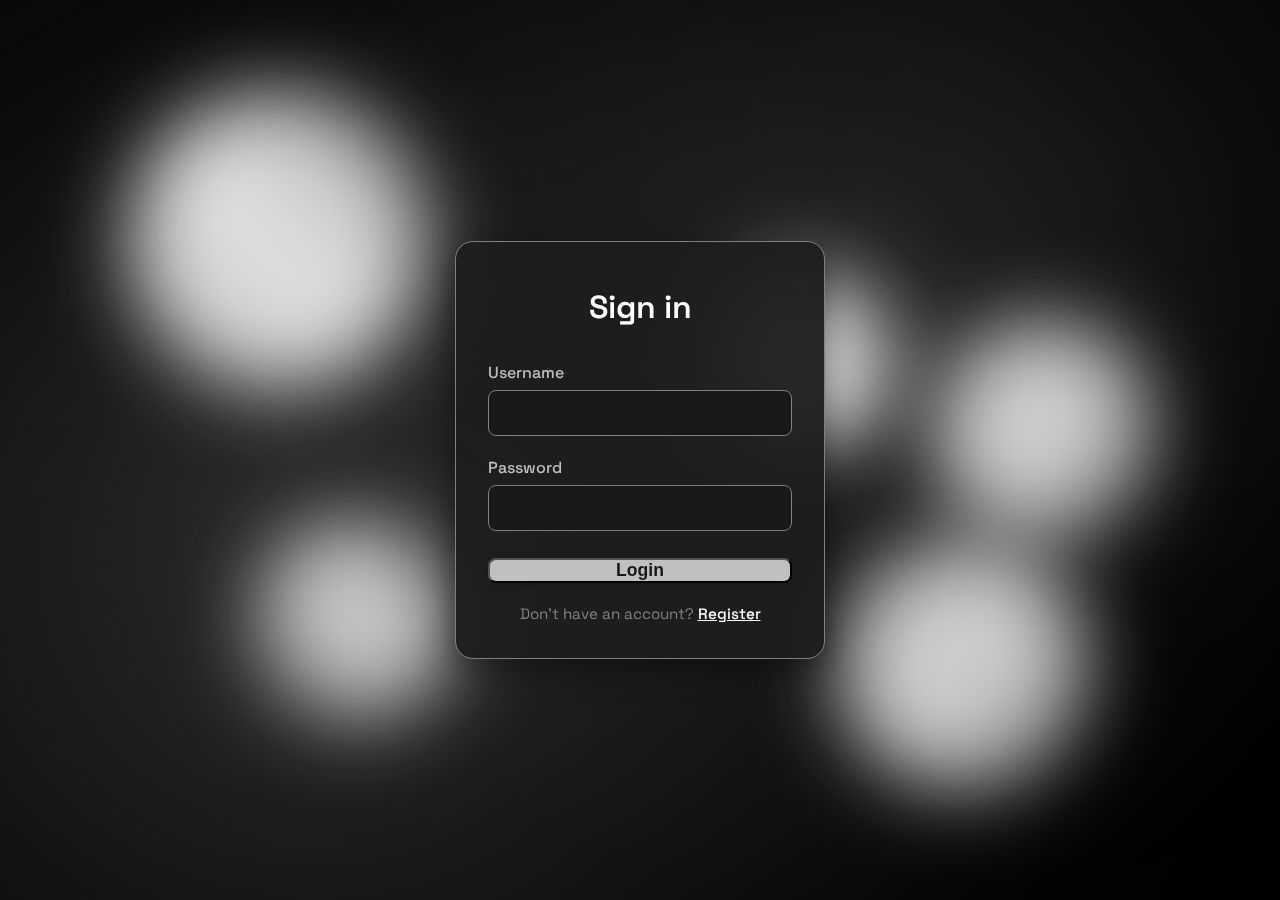
<file: login.html>
<!DOCTYPE html>
<html lang="en">
<head>
    <meta charset="UTF-8">
    <meta name="viewport" content="width=device-width, initial-scale=1.0">
    <title>Login | DeepDev Courses</title>
    <link rel="stylesheet" href="assets/css/main.css">
    <link rel="stylesheet" href="assets/css/login.css">
    <link href="https://fonts.googleapis.com/css2?family=Space+Grotesk:wght@300;400;500;600;700&family=Fira+Code:wght@300;400;500;600&display=swap" rel="stylesheet">
</head>
<body>
    <div class="chrome-liquid-bg">
        <div class="liquid-blob"></div>
        <div class="liquid-blob"></div>
        <div class="liquid-blob"></div>
        <div class="liquid-blob"></div>
        <div class="liquid-blob"></div>
    </div>
    <div class="login-container">
        <form class="login-form">
            <h2 class="login-title">Sign in</h2>
            <div class="form-group">
                <label for="username">Username</label>
                <input type="text" id="username" name="username" required autocomplete="username">
            </div>
            <div class="form-group">
                <label for="password">Password</label>
                <input type="password" id="password" name="password" required autocomplete="current-password">
            </div>
            <button type="submit" class="login-btn">Login</button>
            <div class="register-link">
                Don't have an account? <a href="#">Register</a>
            </div>
        </form>
    </div>
    <script src="assets/js/login.js"></script>
</body>
</html>
</file>
<file: assets/css/main.css>
:root {
    --chrome-primary: #c0c0c0;
    --chrome-secondary: #808080;
    --chrome-highlight: #ffffff;
    --chrome-shadow: #404040;
    --chrome-dark: #202020;
    --liquid-1: linear-gradient(45deg, #c0c0c0, #e0e0e0, #a0a0a0);
    --liquid-2: linear-gradient(135deg, #b0b0b0, #d0d0d0, #909090);
    --liquid-3: linear-gradient(225deg, #a8a8a8, #c8c8c8, #888888);
}

* {
    margin: 0;
    padding: 0;
    box-sizing: border-box;
}

body {
    font-family: 'Space Grotesk', sans-serif;
    background: radial-gradient(circle at 20% 50%, #1a1a1a 0%, #0a0a0a 40%, #000000 100%);
    color: #ffffff;
    min-height: 100vh;
    line-height: 1.6;
    overflow-x: hidden;
    position: relative;
    /* Mobile optimizations */
    -webkit-font-smoothing: antialiased;
    -moz-osx-font-smoothing: grayscale;
    text-rendering: optimizeLegibility;
    /* Prevent zoom on double tap */
    touch-action: manipulation;
    /* Smooth scrolling */
    scroll-behavior: smooth;
    /* Better tap highlights */
    -webkit-tap-highlight-color: rgba(59, 130, 246, 0.2);
}

/* Chrome Liquid Background */
body::before {
    content: '';
    position: fixed;
    top: 0;
    left: 0;
    width: 100%;
    height: 100%;
    z-index: -2;
    background: radial-gradient(circle at 20% 50%, #1a1a1a 0%, #0a0a0a 40%, #000000 100%);
    pointer-events: none;
}

.container {
    min-height: 100vh;
    display: flex;
    flex-direction: column;
    position: relative;
}

/* Chrome Liquid Background Elements */
.chrome-liquid-bg {
    position: fixed;
    top: 0;
    left: 0;
    width: 100%;
    height: 100%;
    z-index: -1;
    overflow: hidden;
    pointer-events: none;
}

.liquid-blob {
    position: absolute;
    border-radius: 50%;
    filter: blur(40px);
    mix-blend-mode: screen;
    animation: liquidFloat 20s infinite linear;
}

.liquid-blob:nth-child(1) {
    width: 300px;
    height: 300px;
    background: var(--liquid-1);
    top: 10%;
    left: 10%;
    animation-duration: 25s;
    animation-delay: 0s;
}

.liquid-blob:nth-child(2) {
    width: 250px;
    height: 250px;
    background: var(--liquid-2);
    top: 60%;
    right: 15%;
    animation-duration: 30s;
    animation-delay: -5s;
    animation-direction: reverse;
}

.liquid-blob:nth-child(3) {
    width: 200px;
    height: 200px;
    background: var(--liquid-3);
    bottom: 20%;
    left: 20%;
    animation-duration: 35s;
    animation-delay: -10s;
}

.liquid-blob:nth-child(4) {
    width: 180px;
    height: 180px;
    background: var(--liquid-1);
    top: 30%;
    right: 30%;
    animation-duration: 28s;
    animation-delay: -15s;
    animation-direction: reverse;
}

.liquid-blob:nth-child(5) {
    width: 220px;
    height: 220px;
    background: var(--liquid-2);
    bottom: 40%;
    right: 10%;
    animation-duration: 32s;
    animation-delay: -8s;
}

/* Chrome Reflections */
.liquid-blob::before {
    content: '';
    position: absolute;
    top: 10%;
    left: 10%;
    width: 30%;
    height: 30%;
    background: radial-gradient(ellipse at center, 
        rgba(255, 255, 255, 0.4) 0%,
        rgba(255, 255, 255, 0.1) 50%,
        transparent 100%);
    border-radius: 50%;
    filter: blur(10px);
    animation: reflectionMove 4s ease-in-out infinite alternate;
}

@keyframes reflectionMove {
    0% {
        transform: translate(0, 0) scale(1);
        opacity: 0.6;
    }
    100% {
        transform: translate(20px, -20px) scale(1.2);
        opacity: 0.8;
    }
}

/* Chrome Liquid Animations */
@keyframes liquidFloat {
    0% {
        transform: translate(0, 0) rotate(0deg) scale(1);
        border-radius: 50% 40% 60% 30%;
    }
    25% {
        transform: translate(100px, -50px) rotate(90deg) scale(1.1);
        border-radius: 40% 60% 30% 50%;
    }
    50% {
        transform: translate(-50px, 100px) rotate(180deg) scale(0.9);
        border-radius: 60% 30% 50% 40%;
    }
    75% {
        transform: translate(-100px, -100px) rotate(270deg) scale(1.05);
        border-radius: 30% 50% 40% 60%;
    }
    100% {
        transform: translate(0, 0) rotate(360deg) scale(1);
        border-radius: 50% 40% 60% 30%;
    }
}

/* Additional Chrome Effects */
.chrome-liquid-bg::before {
    content: '';
    position: absolute;
    top: 0;
    left: 0;
    width: 100%;
    height: 100%;
    background: radial-gradient(circle at 70% 30%, 
        rgba(192, 192, 192, 0.1) 0%,
        rgba(160, 160, 160, 0.05) 30%,
        transparent 60%),
    radial-gradient(circle at 30% 70%, 
        rgba(224, 224, 224, 0.08) 0%,
        rgba(176, 176, 176, 0.04) 35%,
        transparent 65%);
    animation: chromeShine 15s ease-in-out infinite;
}

.chrome-liquid-bg::after {
    content: '';
    position: absolute;
    top: 0;
    left: 0;
    width: 100%;
    height: 100%;
    background: 
        radial-gradient(ellipse at 80% 20%, rgba(255, 255, 255, 0.03) 0%, transparent 50%),
        radial-gradient(ellipse at 20% 80%, rgba(192, 192, 192, 0.04) 0%, transparent 50%),
        radial-gradient(ellipse at 60% 40%, rgba(160, 160, 160, 0.02) 0%, transparent 50%);
    animation: chromeFlow 20s linear infinite;
}

@keyframes chromeShine {
    0%, 100% {
        opacity: 0.3;
        transform: rotate(0deg) scale(1);
    }
    50% {
        opacity: 0.6;
        transform: rotate(180deg) scale(1.1);
    }
}

@keyframes chromeFlow {
    0% {
        transform: translateX(-100%) rotate(0deg);
    }
    100% {
        transform: translateX(100%) rotate(360deg);
    }
}

/* Chrome Particles */
.liquid-blob.particle {
    width: 4px;
    height: 4px;
    border-radius: 50%;
    background: rgba(192, 192, 192, 0.6);
    filter: blur(1px);
    animation: particleFloat 8s infinite linear;
}

@keyframes particleFloat {
    0% {
        transform: translateY(100vh) translateX(0) scale(0);
        opacity: 0;
    }
    10% {
        opacity: 1;
        transform: translateY(90vh) translateX(0) scale(1);
    }
    90% {
        opacity: 1;
        transform: translateY(10vh) translateX(100px) scale(1);
    }
    100% {
        transform: translateY(0) translateX(200px) scale(0);
        opacity: 0;
    }
}

/* Header Styles */
.header {
    display: flex;
    justify-content: space-between;
    align-items: center;
    padding: 10px 28px;
    position: fixed;
    top: 0;
    left: 0;
    right: 0;
    z-index: 100;
    background: rgba(10, 10, 10, 0.9);
    -webkit-backdrop-filter: blur(20px);
    backdrop-filter: blur(20px);
    border-bottom: 1px solid #333;
    animation: slideDown 1s ease-out;
}

@keyframes slideDown {
    from {
        transform: translateY(-100%);
        opacity: 0;
    }
    to {
        transform: translateY(0);
        opacity: 1;
    }
}

.logo {
    font-size: 16px;
    font-weight: 400;
    color: #ffffff;
    font-family: 'Fira Code', 'Courier New', monospace;
}

@keyframes pulse {
    0%, 100% {
        transform: scale(1);
    }
    50% {
        transform: scale(1.05);
    }
}

.share-btn {
    background: transparent;
    border: 1px solid #333;
    color: #ffffff;
    padding: 8px 16px;
    border-radius: 6px;
    font-family: inherit;
    font-size: 14px;
    cursor: pointer;
    transition: all 0.3s ease;
    position: relative;
    overflow: hidden;
    /* Mobile touch optimizations */
    -webkit-tap-highlight-color: transparent;
    touch-action: manipulation;
    min-height: 44px; /* Minimum touch target size */
    min-width: 44px;
    display: flex;
    align-items: center;
    justify-content: center;
}

.share-btn::before {
    content: '';
    position: absolute;
    top: 0;
    left: -100%;
    width: 100%;
    height: 100%;
    background: linear-gradient(90deg, transparent, rgba(255, 255, 255, 0.2), transparent);
    transition: left 0.5s;
}

.share-btn:hover::before {
    left: 100%;
}

.share-btn:hover {
    background: #ffffff;
    color: #0a0a0a;
    transform: translateY(-2px);
    box-shadow: 0 8px 25px rgba(255, 255, 255, 0.2);
}

/* Active state for mobile */
.share-btn:active {
    transform: translateY(0) scale(0.95);
    background: rgba(255, 255, 255, 0.1);
}

/* Focus state for accessibility */
.share-btn:focus {
    outline: 2px solid rgba(59, 130, 246, 0.5);
    outline-offset: 2px;
}

/* User Button Styles */
.user-btn {
    margin-left: 1.5rem;
    padding: 0.5rem 0.9rem;
    display: inline-flex;
    align-items: center;
    justify-content: center;
    background: linear-gradient(135deg, rgba(59,130,246,0.18) 0%, rgba(59,130,246,0.09) 100%);
    color: #fff;
    border: 1px solid rgba(59,130,246,0.3);
    border-radius: 12px;
    box-shadow: 0 2px 8px rgba(59,130,246,0.08);
    cursor: pointer;
    transition: all 0.3s cubic-bezier(0.4,0,0.2,1);
    text-decoration: none;
}
.user-btn:hover {
    background: linear-gradient(135deg, rgba(59,130,246,0.28) 0%, rgba(59,130,246,0.18) 100%);
    border-color: rgba(59,130,246,0.5);
    color: #60a5fa;
}
.user-icon {
    width: 22px;
    height: 22px;
    stroke: #fff;
    transition: stroke 0.2s;
}
.user-btn:hover .user-icon {
    stroke: #60a5fa;
}

.nav-right {
    display: flex;
    align-items: center;
    gap: 0.7rem;
}

.user-square-btn {
    width: 44px;
    height: 44px;
    padding: 0;
    display: flex;
    align-items: center;
    justify-content: center;
    border-radius: 12px;
}
.user-square-btn .user-icon {
    width: 22px;
    height: 22px;
}

/* Courses Navigation Styles */
.courses-nav {
    padding: 80px 40px 60px;
    position: relative;
    z-index: 50;
}

.courses-container {
    max-width: 1200px;
    margin: 0 auto;
}

.courses-title {
    font-size: clamp(2rem, 5vw, 3rem);
    font-weight: 600;
    color: #ffffff;
    text-align: center;
    margin-bottom: 3rem;
    font-family: 'Space Grotesk', sans-serif;
    text-shadow: 
        0 0 30px rgba(0, 0, 0, 0.8),
        0 0 60px rgba(0, 0, 0, 0.6),
        0 2px 4px rgba(0, 0, 0, 0.5);
    animation: titleFadeIn 1s ease-out 0.5s both;
}

.courses-grid {
    display: grid;
    grid-template-columns: repeat(auto-fit, minmax(350px, 1fr));
    gap: 2rem;
    animation: coursesFadeIn 1s ease-out 1s both;
}

.course-card {
    background: linear-gradient(145deg, 
        rgba(30, 30, 30, 0.95) 0%,
        rgba(20, 20, 20, 0.90) 100%);
    -webkit-backdrop-filter: blur(25px);
    backdrop-filter: blur(25px);
    border: 1px solid rgba(255, 255, 255, 0.2);
    border-radius: 24px;
    padding: 2.5rem;
    position: relative;
    overflow: hidden;
    cursor: pointer;
    transition: all 0.4s cubic-bezier(0.4, 0, 0.2, 1);
    box-shadow: 
        0 15px 40px rgba(0, 0, 0, 0.6),
        0 6px 20px rgba(0, 0, 0, 0.4),
        inset 0 1px 0 rgba(255, 255, 255, 0.15),
        inset 0 -1px 0 rgba(255, 255, 255, 0.05);
}

.course-card::before {
    content: '';
    position: absolute;
    top: 0;
    left: -100%;
    width: 100%;
    height: 100%;
    background: linear-gradient(90deg, 
        transparent 0%, 
        rgba(59, 130, 246, 0.08) 25%,
        rgba(59, 130, 246, 0.15) 50%,
        rgba(59, 130, 246, 0.08) 75%,
        transparent 100%);
    transition: left 0.7s ease;
    pointer-events: none;
}

.course-card::after {
    content: '';
    position: absolute;
    top: -2px;
    left: -2px;
    right: -2px;
    bottom: -2px;
    background: linear-gradient(45deg, 
        rgba(59, 130, 246, 0.4) 0%,
        rgba(147, 197, 253, 0.2) 25%,
        rgba(59, 130, 246, 0.4) 50%,
        rgba(147, 197, 253, 0.2) 75%,
        rgba(59, 130, 246, 0.4) 100%);
    border-radius: 26px;
    z-index: -1;
    opacity: 0;
    transition: opacity 0.4s ease;
}

.course-card:hover::before {
    left: 100%;
}

.course-card:hover::after {
    opacity: 1;
}

.course-card:hover {
    transform: translateY(-12px) scale(1.03);
    border-color: rgba(59, 130, 246, 0.4);
    box-shadow: 
        0 25px 70px rgba(0, 0, 0, 0.7),
        0 12px 30px rgba(0, 0, 0, 0.5),
        0 0 50px rgba(59, 130, 246, 0.1),
        inset 0 1px 0 rgba(255, 255, 255, 0.25),
        inset 0 -1px 0 rgba(255, 255, 255, 0.1);
}

.course-icon {
    width: 70px;
    height: 70px;
    margin-bottom: 1.8rem;
    transition: all 0.4s cubic-bezier(0.4, 0, 0.2, 1);
    display: flex;
    align-items: center;
    justify-content: center;
    background: rgba(255, 255, 255, 0.08);
    border-radius: 18px;
    padding: 12px;
    box-shadow: 
        0 8px 25px rgba(0, 0, 0, 0.3),
        inset 0 1px 0 rgba(255, 255, 255, 0.1);
}

.course-card:hover .course-icon {
    transform: scale(1.1) translateY(-2px);
    background: rgba(255, 255, 255, 0.12);
    box-shadow: 
        0 12px 35px rgba(0, 0, 0, 0.4),
        0 0 30px rgba(59, 130, 246, 0.2),
        inset 0 1px 0 rgba(255, 255, 255, 0.15);
}

.course-logo {
    width: 100%;
    height: 100%;
    object-fit: contain;
    transition: all 0.3s ease;
    filter: drop-shadow(0 4px 8px rgba(0, 0, 0, 0.2));
}

.course-card:hover .course-logo {
    transform: scale(1.05);
    filter: drop-shadow(0 6px 12px rgba(0, 0, 0, 0.3));
}

/* Legacy SVG support for backward compatibility */
.course-icon svg {
    width: 100%;
    height: 100%;
    filter: drop-shadow(0 4px 8px rgba(59, 130, 246, 0.3));
    color: #3b82f6;
}

.course-content {
    margin-bottom: 2.5rem;
    flex: 1;
}

.course-name {
    font-size: 1.65rem;
    font-weight: 700;
    color: #ffffff;
    margin-bottom: 1rem;
    font-family: 'Space Grotesk', sans-serif;
    text-shadow: 
        0 2px 4px rgba(0, 0, 0, 0.6),
        0 0 20px rgba(0, 0, 0, 0.1);
    line-height: 1.2;
}

.course-description {
    font-size: 1.05rem;
    color: #e0e0e0;
    line-height: 1.7;
    margin-bottom: 1.8rem;
    font-weight: 400;
    text-shadow: 
        0 1px 3px rgba(0, 0, 0, 0.5),
        0 0 15px rgba(0, 0, 0, 0.3);
}

.course-meta {
    display: flex;
    gap: 1rem;
    flex-wrap: wrap;
    margin-bottom: 0.5rem;
}

.course-level,
.course-duration {
    font-size: 0.9rem;
    padding: 0.4rem 1rem;
    border-radius: 25px;
    font-weight: 600;
    font-family: 'Space Grotesk', sans-serif;
    background: linear-gradient(135deg, 
        rgba(59, 130, 246, 0.25) 0%,
        rgba(59, 130, 246, 0.15) 100%);
    color: #bfdbfe;
    border: 1px solid rgba(59, 130, 246, 0.4);
    transition: all 0.3s ease;
    text-shadow: 0 1px 2px rgba(0, 0, 0, 0.3);
    box-shadow: 
        0 2px 8px rgba(0, 0, 0, 0.2),
        inset 0 1px 0 rgba(255, 255, 255, 0.1);
}

.course-card:hover .course-level,
.course-card:hover .course-duration {
    background: linear-gradient(135deg, 
        rgba(59, 130, 246, 0.35) 0%,
        rgba(59, 130, 246, 0.25) 100%);
    border-color: rgba(59, 130, 246, 0.6);
    color: #dbeafe;
    transform: translateY(-1px);
    box-shadow: 
        0 4px 12px rgba(0, 0, 0, 0.3),
        inset 0 1px 0 rgba(255, 255, 255, 0.15);
}

.course-action {
    display: flex;
    justify-content: center;
    margin-top: auto;
    padding-top: 1rem;
}

/* Add flex layout to course card */
.course-card {
    display: flex;
    flex-direction: column;
    height: 100%;
}

.course-btn {
    background: linear-gradient(135deg, 
        rgba(59, 130, 246, 0.25) 0%,
        rgba(59, 130, 246, 0.15) 50%,
        rgba(59, 130, 246, 0.2) 100%);
    border: 1px solid rgba(59, 130, 246, 0.5);
    color: #ffffff;
    padding: 1rem 2rem;
    border-radius: 16px;
    font-family: 'Space Grotesk', sans-serif;
    font-size: 1rem;
    font-weight: 600;
    cursor: pointer;
    transition: all 0.4s cubic-bezier(0.4, 0, 0.2, 1);
    position: relative;
    overflow: hidden;
    -webkit-backdrop-filter: blur(25px);
    backdrop-filter: blur(25px);
    text-shadow: 0 1px 2px rgba(0, 0, 0, 0.3);
    box-shadow: 
        0 6px 20px rgba(59, 130, 246, 0.25),
        0 2px 8px rgba(0, 0, 0, 0.3),
        inset 0 1px 0 rgba(255, 255, 255, 0.2),
        inset 0 -1px 0 rgba(255, 255, 255, 0.05);
}

.course-btn:hover {
    background: linear-gradient(135deg, 
        rgba(59, 130, 246, 0.4) 0%,
        rgba(59, 130, 246, 0.25) 50%,
        rgba(59, 130, 246, 0.35) 100%);
    border-color: rgba(59, 130, 246, 0.7);
    transform: translateY(-3px) scale(1.02);
    box-shadow: 
        0 10px 30px rgba(59, 130, 246, 0.4),
        0 6px 16px rgba(0, 0, 0, 0.3),
        inset 0 1px 0 rgba(255, 255, 255, 0.3),
        0 0 20px rgba(59, 130, 246, 0.2);
}

.course-btn:active {
    transform: translateY(-1px) scale(0.98);
    box-shadow: 
        0 4px 15px rgba(59, 130, 246, 0.3),
        0 2px 8px rgba(0, 0, 0, 0.3),
        inset 0 1px 0 rgba(255, 255, 255, 0.2);
}

@keyframes coursesFadeIn {
    from {
        opacity: 0;
        transform: translateY(40px);
    }
    to {
        opacity: 1;
        transform: translateY(0);
    }
}

/* Main Content */
.main-content {
    flex: 1;
    display: flex;
    align-items: center;
    justify-content: center;
    padding: 120px 40px 60px;
    text-align: left;
    min-height: calc(100vh - 80px);
    position: relative;
}

.hero-text {
    max-width: 800px;
    width: 100%;
    animation: fadeInUp 1.2s ease-out 0.5s both;
}

@keyframes fadeInUp {
    from {
        opacity: 0;
        transform: translateY(60px);
    }
    to {
        opacity: 1;
        transform: translateY(0);
    }
}

.main-title {
    font-size: clamp(3rem, 8vw, 6rem);
    font-weight: 500;
    line-height: 1.1;
    margin-bottom: 2rem;
    letter-spacing: -0.02em;
    font-family: 'Space Grotesk', sans-serif;
    opacity: 0;
    animation: titleFadeIn 1s ease-out 1s both;
    display: inline-block;
    /* Enhanced text visibility for mobile */
    text-shadow: 
        0 0 30px rgba(0, 0, 0, 0.8),
        0 0 60px rgba(0, 0, 0, 0.6),
        0 2px 4px rgba(0, 0, 0, 0.5);
    color: #ffffff;
}

/* Cursor animation */
.typing-cursor {
    border-right: 2px solid #ffffff;
    animation: blink 1s step-end infinite;
}

@keyframes blink {
    from, to { 
        border-color: #ffffff; 
    }
    50% { 
        border-color: transparent; 
    }
}

@keyframes titleFadeIn {
    from {
        opacity: 0;
        transform: translateY(30px);
    }
    to {
        opacity: 1;
        transform: translateY(0);
    }
}

.highlight {
    background: linear-gradient(45deg, #3b82f6, #60a5fa, #93c5fd);
    background-size: 200% 200%;
    background-clip: text;
    -webkit-background-clip: text;
    -webkit-text-fill-color: transparent;
    animation: gradientShift 3s ease-in-out infinite;
    font-weight: 600;
}

@keyframes gradientShift {
    0%, 100% {
        background-position: 0% 50%;
    }
    50% {
        background-position: 100% 50%;
    }
}

.description {
    font-size: clamp(1rem, 2.5vw, 1.25rem);
    color: #e0e0e0;
    font-weight: 400;
    line-height: 1.6;
    max-width: 600px;
    font-family: 'Space Grotesk', sans-serif;
    opacity: 0;
    /* Enhanced text visibility for mobile */
    text-shadow: 
        0 0 20px rgba(0, 0, 0, 0.7),
        0 1px 3px rgba(0, 0, 0, 0.5);
}

/* Scroll Indicator */
.scroll-indicator {
    position: absolute;
    bottom: 40px;
    left: 50%;
    transform: translateX(-50%);
    display: flex;
    flex-direction: column;
    align-items: center;
    gap: 8px;
    opacity: 0;
    animation: fadeInBounce 1s ease-out 3s both;
    cursor: pointer;
    transition: all 0.3s ease;
}

.scroll-indicator:hover {
    transform: translateX(-50%) scale(1.1);
    opacity: 1;
}

.scroll-text {
    font-size: 0.9rem;
    color: #a0a0a0;
    font-family: 'Space Grotesk', sans-serif;
    font-weight: 400;
    letter-spacing: 0.1em;
    text-transform: uppercase;
    text-shadow: 0 0 10px rgba(0, 0, 0, 0.5);
}

.scroll-arrow {
    width: 24px;
    height: 24px;
    color: #3b82f6;
    animation: bounce 2s infinite;
}

.scroll-arrow svg {
    width: 100%;
    height: 100%;
    stroke-width: 2;
}

@keyframes fadeInBounce {
    0% {
        opacity: 0;
        transform: translateX(-50%) translateY(20px);
    }
    100% {
        opacity: 0.8;
        transform: translateX(-50%) translateY(0);
    }
}

@keyframes bounce {
    0%, 20%, 50%, 80%, 100% {
        transform: translateY(0);
    }
    40% {
        transform: translateY(-8px);
    }
    60% {
        transform: translateY(-4px);
    }
}

/* Footer */
.footer {
    padding: 40px;
    border-top: 1px solid #222;
    animation: slideUp 1s ease-out 2.5s both;
}

@keyframes slideUp {
    from {
        opacity: 0;
        transform: translateY(50px);
    }
    to {
        opacity: 1;
        transform: translateY(0);
    }
}

.footer-content {
    display: flex;
    justify-content: space-between;
    align-items: center;
    max-width: 1200px;
    margin: 0 auto;
}

.footer-links {
    display: flex;
    gap: 2rem;
}

.footer-links span {
    color: #888;
    font-size: 14px;
    cursor: pointer;
    transition: all 0.3s ease;
    position: relative;
    /* Mobile touch optimizations */
    -webkit-tap-highlight-color: transparent;
    touch-action: manipulation;
    min-height: 44px; /* Minimum touch target size */
    display: flex;
    align-items: center;
    justify-content: center;
    padding: 8px 4px;
    border-radius: 4px;
    text-align: center;
}

.footer-links span::after {
    content: '';
    position: absolute;
    bottom: 6px;
    left: 4px;
    right: 4px;
    width: calc(100% - 8px);
    height: 1px;
    background: #3b82f6;
    transform: scaleX(0);
    transition: transform 0.3s ease;
}

.footer-links span:hover {
    color: #ffffff;
    transform: translateY(-2px);
}

.footer-links span:hover::after {
    transform: scaleX(1);
}

/* Active state for mobile */
.footer-links span:active {
    background: rgba(255, 255, 255, 0.05);
    transform: translateY(0) scale(0.95);
}

/* Focus state for accessibility */
.footer-links span:focus {
    outline: 2px solid rgba(59, 130, 246, 0.5);
    outline-offset: 2px;
}

.chat-indicator {
    display: flex;
    align-items: center;
    gap: 8px;
    color: #888;
    font-size: 14px;
    animation: float 3s ease-in-out infinite;
}

@keyframes float {
    0%, 100% {
        transform: translateY(0px);
    }
    50% {
        transform: translateY(-5px);
    }
}

.chat-dot {
    width: 8px;
    height: 8px;
    background: #00ff88;
    border-radius: 50%;
    animation: dotPulse 2s infinite;
    box-shadow: 0 0 10px #00ff88;
}

@keyframes dotPulse {
    0% {
        opacity: 1;
        transform: scale(1);
    }
    50% {
        opacity: 0.5;
        transform: scale(1.2);
    }
    100% {
        opacity: 1;
        transform: scale(1);
    }
}

/* Auth Modal Styles */
.auth-btn {
    background: linear-gradient(135deg, rgba(59,130,246,0.18) 0%, rgba(59,130,246,0.09) 100%);
    color: #fff;
    border: 1px solid rgba(59,130,246,0.3);
    border-radius: 12px;
    padding: 0.5rem 1.2rem;
    font-size: 1rem;
    font-family: 'Space Grotesk', sans-serif;
    font-weight: 500;
    margin-left: 1rem;
    cursor: pointer;
    transition: all 0.3s cubic-bezier(0.4,0,0.2,1);
    box-shadow: 0 2px 8px rgba(59,130,246,0.08);
}
.auth-btn:hover {
    background: linear-gradient(135deg, rgba(59,130,246,0.28) 0%, rgba(59,130,246,0.18) 100%);
    border-color: rgba(59,130,246,0.5);
}

.auth-modal {
    position: fixed;
    top: 0; left: 0; width: 100vw; height: 100vh;
    background: rgba(0,0,0,0.85);
    -webkit-backdrop-filter: blur(18px);
    backdrop-filter: blur(18px);
    z-index: 99999;
    display: flex;
    align-items: center;
    justify-content: center;
    animation: modalFadeIn 0.4s cubic-bezier(0.4,0,0.2,1);
}
.auth-modal-content {
    background: linear-gradient(145deg, rgba(30,30,30,0.98) 0%, rgba(20,20,20,0.95) 100%);
    border-radius: 24px;
    padding: 2.5rem 2rem 2rem;
    min-width: 320px;
    max-width: 370px;
    width: 100%;
    position: relative;
    box-shadow: 0 20px 60px rgba(0,0,0,0.5), 0 10px 30px rgba(0,0,0,0.4);
    display: flex;
    flex-direction: column;
    align-items: center;
}
.auth-close {
    position: absolute;
    top: 18px; right: 22px;
    background: rgba(255,255,255,0.08);
    border: none;
    color: #fff;
    font-size: 1.3rem;
    border-radius: 10px;
    width: 36px; height: 36px;
    cursor: pointer;
    transition: all 0.3s;
    display: flex; align-items: center; justify-content: center;
}
.auth-close:hover {
    background: rgba(255,255,255,0.18);
    color: #3b82f6;
}
.auth-title {
    font-size: 1.5rem;
    font-weight: 700;
    color: #fff;
    margin-bottom: 1.5rem;
    text-align: center;
    font-family: 'Space Grotesk', sans-serif;
}
.auth-field {
    display: flex;
    flex-direction: column;
    margin-bottom: 1.2rem;
    width: 100%;
}
.auth-field label {
    font-size: 1rem;
    color: #93c5fd;
    margin-bottom: 0.3rem;
    font-weight: 500;
}
.auth-field input {
    background: rgba(255,255,255,0.08);
    border: 1px solid rgba(59,130,246,0.18);
    border-radius: 10px;
    padding: 0.7rem 1rem;
    font-size: 1rem;
    color: #fff;
    font-family: 'Fira Code', monospace;
    outline: none;
    transition: border-color 0.2s;
}
.auth-field input:focus {
    border-color: #3b82f6;
}
.auth-actions {
    display: flex;
    gap: 1rem;
    justify-content: center;
    margin-top: 1.2rem;
}
.auth-action-btn {
    background: linear-gradient(135deg, rgba(59,130,246,0.25) 0%, rgba(59,130,246,0.15) 100%);
    border: 1px solid rgba(59,130,246,0.4);
    color: #fff;
    padding: 0.7rem 1.5rem;
    border-radius: 12px;
    font-size: 1rem;
    font-weight: 600;
    cursor: pointer;
    font-family: 'Space Grotesk', sans-serif;
    transition: all 0.3s cubic-bezier(0.4,0,0.2,1);
    box-shadow: 0 4px 16px rgba(59,130,246,0.15);
}
.auth-action-btn:hover {
    background: linear-gradient(135deg, rgba(59,130,246,0.35) 0%, rgba(59,130,246,0.25) 100%);
    border-color: rgba(59,130,246,0.6);
}
.auth-switch {
    background: none;
    border: none;
    color: #60a5fa;
    font-size: 1rem;
    font-weight: 500;
    cursor: pointer;
    text-decoration: underline;
    font-family: 'Space Grotesk', sans-serif;
    transition: color 0.2s;
}
.auth-switch:hover {
    color: #3b82f6;
}
@media (max-width: 480px) {
    .auth-modal-content {
        padding: 2rem 1rem 1.5rem;
        min-width: 90vw;
        max-width: 98vw;
    }
    .auth-title {
        font-size: 1.2rem;
    }
    .auth-field input {
        font-size: 0.95rem;
        padding: 0.6rem 0.8rem;
    }
    .auth-action-btn {
        font-size: 0.95rem;
        padding: 0.6rem 1.2rem;
    }
}

/* Responsive Design */

/* Large tablets and small desktops */
@media (max-width: 1024px) {
    .header {
        padding: 20px 30px;
    }
    
    .main-content {
        padding: 100px 30px 40px;
    }
    
    .main-title {
        font-size: clamp(3rem, 8vw, 5rem);
    }
    
    .description {
        font-size: clamp(1.1rem, 2.2vw, 1.2rem);
        max-width: 550px;
    }
    
    .footer {
        padding: 35px 30px;
    }
}

/* Tablets */
@media (max-width: 768px) {
    /* Optimize chrome liquid background for tablets */
    .chrome-liquid-bg {
        opacity: 0.5;
    }
    
    .liquid-blob {
        filter: blur(50px);
        opacity: 0.6;
    }
    
    .header {
        padding: 15px 25px;
        -webkit-backdrop-filter: blur(20px);
        backdrop-filter: blur(20px);
        background: rgba(10, 10, 10, 0.92);
    }
    
    .logo {
        font-size: 1.1rem;
    }
    
    .share-btn {
        padding: 8px 16px;
        font-size: 0.9rem;
    }
    
    .main-content {
        padding: 120px 25px 60px;
        text-align: center;
        min-height: calc(100vh - 80px);
    }
    
    .main-title {
        font-size: clamp(2.5rem, 9vw, 4rem);
        margin-bottom: 1.5rem;
        text-shadow: 
            0 0 35px rgba(0, 0, 0, 0.8),
            0 0 70px rgba(0, 0, 0, 0.6),
            0 2px 5px rgba(0, 0, 0, 0.5);
    }
    
    .description {
        font-size: clamp(1rem, 2.8vw, 1.1rem);
        text-align: center;
        max-width: 500px;
        margin: 0 auto;
        line-height: 1.5;
        text-shadow: 
            0 0 20px rgba(0, 0, 0, 0.7),
            0 1px 3px rgba(0, 0, 0, 0.5);
        color: #e0e0e0;
    }
    
    .footer {
        padding: 30px 25px;
        background: rgba(10, 10, 10, 0.92);
        -webkit-backdrop-filter: blur(20px);
        backdrop-filter: blur(20px);
    }
    
    .footer-content {
        justify-content: space-between;
        text-align: left;
    }
    
    .footer-links {
        gap: 1.5rem;
    }
    
    .footer-link {
        font-size: 0.95rem;
    }
    
    .chat-indicator {
        position: relative;
        justify-self: center;
    }
    
    /* Courses Navigation Tablet Optimizations */
    .courses-nav {
        padding: 110px 25px 50px;
    }
    
    .courses-title {
        font-size: clamp(2.2rem, 6vw, 2.8rem);
        margin-bottom: 2.5rem;
    }
    
    .courses-grid {
        grid-template-columns: repeat(auto-fit, minmax(300px, 1fr));
    }
    
    .course-card {
        padding: 2rem;
    }
    
    .course-icon {
        width: 60px;
        height: 60px;
        margin-bottom: 1.5rem;
        padding: 10px;
    }
    
    .course-name {
        font-size: 1.4rem;
        margin-bottom: 0.8rem;
    }
    
    .course-description {
        font-size: 0.95rem;
        margin-bottom: 1.5rem;
    }
    
    .course-btn {
        padding: 0.8rem 1.6rem;
        font-size: 0.95rem;
    }
    
    /* Scroll Indicator Tablet Optimizations */
    .scroll-indicator {
        bottom: 30px;
    }
    
    .scroll-text {
        font-size: 0.8rem;
    }
    
    .scroll-arrow {
        width: 20px;
        height: 20px;
    }
}

/* Large phones */
@media (max-width: 480px) {
    /* Add contrast overlay for mobile */
    body::after {
        content: '';
        position: fixed;
        top: 0;
        left: 0;
        width: 100%;
        height: 100%;
        background: radial-gradient(ellipse at center, 
            transparent 0%,
            rgba(0, 0, 0, 0.2) 50%,
            rgba(0, 0, 0, 0.4) 100%);
        z-index: -1;
        pointer-events: none;
    }
    
    /* Optimize chrome liquid background for mobile */
    .chrome-liquid-bg {
        opacity: 0.3;
    }
    
    .liquid-blob {
        filter: blur(60px);
        opacity: 0.4;
    }
    
    .liquid-blob:nth-child(1) {
        width: 200px;
        height: 200px;
    }
    
    .liquid-blob:nth-child(2) {
        width: 150px;
        height: 150px;
    }
    
    .liquid-blob:nth-child(3) {
        width: 120px;
        height: 120px;
    }
    
    .liquid-blob:nth-child(4) {
        width: 100px;
        height: 100px;
    }
    
    .liquid-blob:nth-child(5) {
        width: 130px;
        height: 130px;
    }
    
    .header {
        padding: 15px 20px;
        background: rgba(10, 10, 10, 0.95);
        -webkit-backdrop-filter: blur(25px);
        backdrop-filter: blur(25px);
    }
    
    .logo {
        font-size: 1rem;
        text-shadow: 0 0 10px rgba(255, 255, 255, 0.3);
    }
    
    .share-btn {
        padding: 6px 12px;
        font-size: 0.85rem;
        border-radius: 8px;
        background: rgba(10, 10, 10, 0.8);
        -webkit-backdrop-filter: blur(20px);
        backdrop-filter: blur(20px);
        border: 1px solid rgba(255, 255, 255, 0.2);
    }
    
    .main-content {
        padding: 100px 20px 50px;
        min-height: calc(100vh - 80px);
    }
    
    .main-title {
        font-size: clamp(2rem, 12vw, 3rem);
        margin-bottom: 1.2rem;
        line-height: 1.1;
        text-shadow: 
            0 0 40px rgba(0, 0, 0, 0.9),
            0 0 80px rgba(0, 0, 0, 0.7),
            0 3px 6px rgba(0, 0, 0, 0.6);
    }
    
    .description {
        font-size: clamp(0.9rem, 4vw, 1rem);
        max-width: 280px;
        line-height: 1.4;
        text-shadow: 
            0 0 25px rgba(0, 0, 0, 0.8),
            0 2px 4px rgba(0, 0, 0, 0.6);
        color: #f0f0f0;
    }
    
    /* Courses Navigation Mobile Optimizations */
    .courses-nav {
        padding: 60px 20px 40px;
    }
    
    .courses-title {
        font-size: clamp(1.8rem, 8vw, 2.5rem);
        margin-bottom: 2rem;
    }
    
    .courses-grid {
        grid-template-columns: 1fr;
        gap: 1.5rem;
    }
    
    .course-card {
        padding: 2rem 1.5rem;
        border-radius: 20px;
    }
    
    .course-card:hover {
        transform: translateY(-6px) scale(1.02);
    }
    
    .course-icon {
        width: 55px;
        height: 55px;
        margin-bottom: 1.2rem;
        padding: 8px;
        border-radius: 14px;
    }
    
    .course-name {
        font-size: 1.4rem;
        margin-bottom: 0.8rem;
    }
    
    .course-description {
        font-size: 1rem;
        margin-bottom: 1.3rem;
        line-height: 1.6;
    }
    
    .course-meta {
        gap: 0.8rem;
        margin-bottom: 1.2rem;
    }
    
    .course-level,
    .course-duration {
        font-size: 0.8rem;
        padding: 0.2rem 0.6rem;
    }
    
    .course-level,
    .course-duration {
        font-size: 0.85rem;
        padding: 0.3rem 0.8rem;
    }
    
    .course-btn {
        padding: 0.9rem 1.5rem;
        font-size: 0.95rem;
        border-radius: 14px;
    }
    
    /* Course Modal Mobile Optimizations */
    .course-modal {
        padding: 10px;
    }
    
    .course-modal-content {
        padding: 1.5rem;
        max-height: 95vh;
    }
    
    .modal-header {
        flex-direction: column;
        align-items: flex-start;
        gap: 1rem;
        padding-right: 2rem;
    }
    
    .modal-title {
        font-size: 1.5rem;
    }
    
    .modal-price {
        font-size: 1.2rem;
        padding: 0.4rem 0.8rem;
    }
    
    .modal-description {
        font-size: 1rem;
    }
    
    .modal-section h3 {
        font-size: 1.1rem;
    }
    
    .topics-list li {
        font-size: 0.9rem;
        padding: 0.4rem 0;
        padding-left: 1.2rem;
    }
    
    .modal-info {
        padding: 1rem;
    }
    
    .info-item {
        font-size: 0.9rem;
        margin-bottom: 0.6rem;
    }
    
    .modal-footer {
        flex-direction: column;
        gap: 0.75rem;
    }
    
    .enroll-btn,
    .info-btn {
        width: 100%;
        padding: 0.8rem 1rem;
        text-align: center;
    }
    
    .footer {
        padding: 25px 20px;
        background: rgba(10, 10, 10, 0.95);
        -webkit-backdrop-filter: blur(25px);
        backdrop-filter: blur(25px);
        border-top: 1px solid rgba(255, 255, 255, 0.1);
    }
    
    .footer-content {
        justify-content: space-between;
        text-align: left;
    }
    
    .footer-links {
        gap: 1rem;
    }
    
    .footer-links span {
        color: #d0d0d0;
        text-shadow: 0 0 10px rgba(0, 0, 0, 0.5);
    }
    
    .footer-link {
        font-size: 0.9rem;
        padding: 8px 0;
    }
    
    .chat-indicator {
        font-size: 0.8rem;
        padding: 4px 8px;
        color: #d0d0d0;
        text-shadow: 0 0 10px rgba(0, 0, 0, 0.5);
    }
    
    .chat-dot {
        width: 6px;
        height: 6px;
    }
    
    /* Scroll Indicator Mobile Optimizations */
    .scroll-indicator {
        bottom: 25px;
    }
    
    .scroll-text {
        font-size: 0.75rem;
        letter-spacing: 0.08em;
    }
    
    .scroll-arrow {
        width: 18px;
        height: 18px;
    }
}

/* Extra small phones */
@media (max-width: 360px) {
    /* Further optimize chrome liquid background for very small screens */
    .chrome-liquid-bg {
        opacity: 0.2;
    }
    
    .liquid-blob {
        filter: blur(80px);
        opacity: 0.3;
    }
    
    .header {
        padding: 12px 15px;
        background: rgba(10, 10, 10, 0.98);
    }
    
    .logo {
        font-size: 0.9rem;
        text-shadow: 0 0 15px rgba(255, 255, 255, 0.4);
    }
    
    .share-btn {
        padding: 5px 10px;
        background: rgba(10, 10, 10, 0.9);
        -webkit-backdrop-filter: blur(20px);
        backdrop-filter: blur(20px);
        font-size: 0.8rem;
    }
    
    .main-content {
        padding: 90px 15px 40px;
        min-height: calc(100vh - 80px);
    }
    
    .main-title {
        font-size: clamp(1.8rem, 14vw, 2.5rem);
        margin-bottom: 1rem;
    }
    
    .description {
        font-size: 0.85rem;
        max-width: 250px;
        line-height: 1.3;
    }
    
    .courses-nav {
        padding: 50px 15px 30px;
    }
    
    .footer {
        padding: 20px 15px;
    }
    
    .footer-content {
        flex-direction: column;
        gap: 1rem;
        text-align: center;
    }
    
    .footer-links {
        gap: 0.8rem;
        justify-content: center;
    }
    
    .footer-link {
        font-size: 0.85rem;
        padding: 6px 0;
    }
    
    /* Scroll Indicator Extra Small Phone Optimizations */
    .scroll-indicator {
        bottom: 20px;
    }
    
    .scroll-text {
        font-size: 0.7rem;
        letter-spacing: 0.06em;
    }
    
    .scroll-arrow {
        width: 16px;
        height: 16px;
    }
}

/* Landscape orientation for phones */
@media (max-height: 500px) and (orientation: landscape) {
    .main-content {
        padding: 60px 20px 20px;
        min-height: calc(100vh - 100px);
    }
    
    .main-title {
        font-size: clamp(2rem, 8vw, 3rem);
        margin-bottom: 0.8rem;
    }
    
    .description {
        font-size: clamp(0.9rem, 2.5vw, 1rem);
        line-height: 1.3;
    }
    
    .footer {
        padding: 20px;
    }
    
    .footer-content {
        flex-direction: row;
        gap: 2rem;
    }
    
    .footer-links {
        flex-direction: row;
        gap: 1rem;
    }
}

/* High DPI displays */
@media (-webkit-min-device-pixel-ratio: 2), (min-resolution: 192dpi) {
    .main-title {
        text-rendering: optimizeLegibility;
        -webkit-font-smoothing: antialiased;
        -moz-osx-font-smoothing: grayscale;
    }
    
    .description {
        -webkit-font-smoothing: antialiased;
        -moz-osx-font-smoothing: grayscale;
    }
}

/* Smooth scrolling */
html {
    scroll-behavior: smooth;
}

/* Custom scrollbar */
::-webkit-scrollbar {
    width: 8px;
}

::-webkit-scrollbar-track {
    background: #1a1a1a;
}

::-webkit-scrollbar-thumb {
    background: #333;
    border-radius: 4px;
    transition: background 0.3s ease;
}

::-webkit-scrollbar-thumb:hover {
    background: #555;
}

/* Additional cool animations */
@keyframes fadeIn {
    from {
        opacity: 0;
        transform: translateY(20px);
    }
    to {
        opacity: 1;
        transform: translateY(0);
    }
}

/* Glassmorphism effects */
.glass-effect {
    background: rgba(255, 255, 255, 0.05);
    -webkit-backdrop-filter: blur(20px);
    backdrop-filter: blur(20px);
    border: 1px solid rgba(255, 255, 255, 0.1);
    border-radius: 20px;
}

/* Hover effect for the main container */
.main-content:hover .main-title {
    text-shadow: 0 0 20px rgba(59, 130, 246, 0.5);
    transition: text-shadow 0.3s ease;
}

/* QR Modal Styles */
.qr-modal {
    position: fixed;
    top: 0;
    left: 0;
    width: 100%;
    height: 100%;
    background: rgba(0, 0, 0, 0.85);
    -webkit-backdrop-filter: blur(15px);
    backdrop-filter: blur(15px);
    z-index: 9999;
    display: flex;
    align-items: center;
    justify-content: center;
    animation: modalFadeIn 0.4s cubic-bezier(0.4, 0, 0.2, 1);
    padding: 20px;
}

@keyframes modalFadeIn {
    from {
        opacity: 0;
        -webkit-backdrop-filter: blur(0px);
        backdrop-filter: blur(0px);
    }
    to {
        opacity: 1;
        -webkit-backdrop-filter: blur(15px);
        backdrop-filter: blur(15px);
    }
}

.qr-modal-content {
    background: linear-gradient(145deg, 
        rgba(25, 25, 25, 0.98) 0%,
        rgba(15, 15, 15, 0.95) 100%);
    -webkit-backdrop-filter: blur(25px);
    backdrop-filter: blur(25px);
    border: 1px solid rgba(255, 255, 255, 0.15);
    border-radius: 24px;
    padding: 50px 40px 40px;
    text-align: center;
    position: relative;
    max-width: 420px;
    width: 100%;
    animation: modalSlideIn 0.5s cubic-bezier(0.34, 1.56, 0.64, 1);
    box-shadow: 
        0 25px 80px rgba(0, 0, 0, 0.6),
        0 10px 30px rgba(0, 0, 0, 0.4),
        inset 0 1px 0 rgba(255, 255, 255, 0.2),
        inset 0 -1px 0 rgba(255, 255, 255, 0.05);
    overflow: hidden;
}

@keyframes modalSlideIn {
    from {
        transform: translateY(-50px) scale(0.85);
        opacity: 0;
    }
    to {
        transform: translateY(0) scale(1);
        opacity: 1;
    }
}

.qr-close {
    position: absolute;
    top: 20px;
    right: 25px;
    background: rgba(255, 255, 255, 0.1);
    -webkit-backdrop-filter: blur(10px);
    backdrop-filter: blur(10px);
    border: 1px solid rgba(255, 255, 255, 0.2);
    color: #ffffff;
    font-size: 20px;
    cursor: pointer;
    width: 42px;
    height: 42px;
    display: flex;
    align-items: center;
    justify-content: center;
    border-radius: 12px;
    transition: all 0.3s cubic-bezier(0.4, 0, 0.2, 1);
    -webkit-tap-highlight-color: transparent;
    touch-action: manipulation;
    box-shadow: 
        0 4px 15px rgba(0, 0, 0, 0.2),
        inset 0 1px 0 rgba(255, 255, 255, 0.1);
}

.qr-close:hover {
    background: rgba(255, 255, 255, 0.2);
    border-color: rgba(255, 255, 255, 0.3);
    transform: rotate(90deg) scale(1.05);
    box-shadow: 
        0 6px 20px rgba(0, 0, 0, 0.3),
        inset 0 1px 0 rgba(255, 255, 255, 0.2);
}

.qr-close:active {
    background: rgba(255, 255, 255, 0.25);
    transform: rotate(90deg) scale(0.95);
    box-shadow: 
        0 2px 10px rgba(0, 0, 0, 0.4),
        inset 0 1px 0 rgba(255, 255, 255, 0.1);
}

.qr-close:focus {
    outline: 2px solid rgba(59, 130, 246, 0.6);
    outline-offset: 2px;
}

.qr-title {
    color: #ffffff;
    font-size: 1.75rem;
    font-weight: 700;
    margin: 0 0 10px 0;
    font-family: 'Space Grotesk', sans-serif;
    display: flex;
    align-items: center;
    justify-content: center;
    gap: 12px;
    text-shadow: 0 2px 4px rgba(0, 0, 0, 0.3);
}

.qr-title-icon {
    width: 28px;
    height: 28px;
    color: #3b82f6;
    filter: drop-shadow(0 2px 4px rgba(59, 130, 246, 0.3));
}

.qr-description {
    color: #a0a0a0;
    font-size: 0.95rem;
    font-weight: 400;
    margin: 0 0 25px 0;
    font-family: 'Space Grotesk', sans-serif;
    line-height: 1.4;
}

.qr-container {
    background: linear-gradient(145deg, #ffffff 0%, #f8f9fa 100%);
    border-radius: 20px;
    padding: 25px;
    margin: 25px 0;
    display: inline-block;
    position: relative;
    box-shadow: 
        0 15px 40px rgba(0, 0, 0, 0.4),
        0 5px 15px rgba(0, 0, 0, 0.2),
        inset 0 1px 0 rgba(255, 255, 255, 0.8);
    transition: all 0.3s cubic-bezier(0.4, 0, 0.2, 1);
    border: 1px solid rgba(255, 255, 255, 0.9);
}

.qr-container::before {
    content: '';
    position: absolute;
    top: -2px;
    left: -2px;
    right: -2px;
    bottom: -2px;
    background: linear-gradient(45deg, 
        rgba(59, 130, 246, 0.3) 0%,
        rgba(147, 197, 253, 0.2) 25%,
        rgba(59, 130, 246, 0.3) 50%,
        rgba(147, 197, 253, 0.2) 75%,
        rgba(59, 130, 246, 0.3) 100%);
    border-radius: 22px;
    z-index: -1;
    opacity: 0;
    transition: opacity 0.3s ease;
}

.qr-container:hover::before {
    opacity: 1;
}

.qr-container:hover {
    transform: translateY(-2px) scale(1.02);
    box-shadow: 
        0 20px 50px rgba(0, 0, 0, 0.5),
        0 8px 20px rgba(0, 0, 0, 0.3),
        inset 0 1px 0 rgba(255, 255, 255, 0.9);
}

.qr-image {
    width: 220px;
    height: 220px;
    border-radius: 12px;
    transition: all 0.3s ease;
    filter: contrast(1.1) brightness(1.05);
}

.qr-image:hover {
    transform: scale(1.02);
    filter: contrast(1.15) brightness(1.1);
}

.qr-subtitle {
    color: #10b981;
    font-size: 1.1rem;
    font-weight: 600;
    margin: 20px 0 15px 0;
    font-family: 'Space Grotesk', sans-serif;
    display: flex;
    align-items: center;
    justify-content: center;
    gap: 8px;
    text-shadow: 0 1px 2px rgba(16, 185, 129, 0.3);
}

.qr-subtitle-icon {
    width: 20px;
    height: 20px;
    color: #10b981;
}

.qr-url {
    color: #e0e0e0;
    font-size: 0.85rem;
    font-family: 'Fira Code', monospace;
    word-break: break-all;
    background: rgba(255, 255, 255, 0.08);
    -webkit-backdrop-filter: blur(10px);
    backdrop-filter: blur(10px);
    padding: 12px 16px;
    border-radius: 12px;
    border: 1px solid rgba(255, 255, 255, 0.15);
    margin: 20px 0;
    transition: all 0.3s ease;
    box-shadow: inset 0 1px 0 rgba(255, 255, 255, 0.1);
}

.qr-url:hover {
    background: rgba(255, 255, 255, 0.12);
    border-color: rgba(255, 255, 255, 0.2);
}

.qr-actions {
    display: flex;
    gap: 12px;
    justify-content: center;
    margin-top: 25px;
}

.qr-action-btn {
    background: rgba(59, 130, 246, 0.15);
    -webkit-backdrop-filter: blur(10px);
    backdrop-filter: blur(10px);
    border: 1px solid rgba(59, 130, 246, 0.3);
    color: #3b82f6;
    padding: 10px 18px;
    border-radius: 12px;
    font-size: 0.9rem;
    font-weight: 500;
    font-family: 'Space Grotesk', sans-serif;
    cursor: pointer;
    transition: all 0.3s cubic-bezier(0.4, 0, 0.2, 1);
    display: flex;
    align-items: center;
    gap: 8px;
    text-decoration: none;
    box-shadow: 
        0 4px 15px rgba(59, 130, 246, 0.1),
        inset 0 1px 0 rgba(255, 255, 255, 0.1);
}

.qr-action-btn:hover {
    background: rgba(59, 130, 246, 0.25);
    border-color: rgba(59, 130, 246, 0.5);
    transform: translateY(-2px);
    box-shadow: 
        0 6px 20px rgba(59, 130, 246, 0.2),
        inset 0 1px 0 rgba(255, 255, 255, 0.2);
}

.qr-action-btn:active {
    transform: translateY(0);
    box-shadow: 
        0 2px 10px rgba(59, 130, 246, 0.3),
        inset 0 1px 0 rgba(255, 255, 255, 0.1);
}

.qr-action-btn svg {
    width: 16px;
    height: 16px;
}

/* Mobile responsive for QR modal */
@media (max-width: 480px) {
    .qr-modal {
        padding: 15px;
    }
    
    .qr-modal-content {
        padding: 40px 25px 30px;
        max-width: 100%;
        border-radius: 20px;
    }
    
    .qr-close {
        top: 15px;
        right: 20px;
        width: 38px;
        height: 38px;
        font-size: 18px;
    }
    
    .qr-title {
        font-size: 1.5rem;
        margin-bottom: 8px;
    }
    
    .qr-title-icon {
        width: 24px;
        height: 24px;
    }
    
    .qr-description {
        font-size: 0.9rem;
        margin-bottom: 20px;
    }
    
    .qr-container {
        padding: 20px;
        margin: 20px 0;
    }
    
    .qr-image {
        width: 180px;
        height: 180px;
    }
    
    .qr-subtitle {
        font-size: 1rem;
        margin: 15px 0 12px 0;
    }
    
    .qr-url {
        font-size: 0.8rem;
        padding: 10px 14px;
        margin: 15px 0 20px 0;
    }
    
    .qr-actions {
        flex-direction: column;
        gap: 10px;
    }
    
    .qr-action-btn {
        padding: 12px 16px;
        font-size: 0.9rem;
        justify-content: center;
    }
}

/* Performance optimizations */
.main-title, .description {
    will-change: transform, opacity;
}

/* Prevent horizontal scroll on very small screens */
.container {
    overflow-x: hidden;
    width: 100%;
}

/* Better text selection */
::selection {
    background: rgba(59, 130, 246, 0.3);
    color: #ffffff;
}

::-moz-selection {
    background: rgba(59, 130, 246, 0.3);
    color: #ffffff;
}

/* Improve contrast for accessibility */
@media (prefers-contrast: high) {
    .main-title {
        color: #ffffff;
        text-shadow: none;
    }
    
    .description {
        color: #ffffff;
    }
    
    .footer-links span {
        color: #cccccc;
    }
    
    .share-btn {
        border-color: #ffffff;
    }
}

/* Reduce motion for users who prefer it */
@media (prefers-reduced-motion: reduce) {
    *, *::before, *::after {
        animation-duration: 0.01ms !important;
        animation-iteration-count: 1 !important;
        transition-duration: 0.01ms !important;
    }
    
    .header {
        animation: none;
    }
    
    html {
        scroll-behavior: auto;
    }
}

/* Course Modal Styles */
.course-modal {
    position: fixed;
    top: 0;
    left: 0;
    width: 100%;
    height: 100%;
    background: rgba(0, 0, 0, 0.8);
    -webkit-backdrop-filter: blur(20px);
       backdrop-filter: blur(20px);
    z-index: 10000;
    display: flex;
    align-items: center;
    justify-content: center;
    opacity: 0;
    visibility: hidden;
    transition: all 0.3s ease;
    padding: 20px;
}

.course-modal.show {
    opacity: 1;
    visibility: visible;
}

.course-modal-content {
    background: var(--liquid-glass-bg);
    -webkit-backdrop-filter: var(--liquid-glass-backdrop);
    backdrop-filter: var(--liquid-glass-backdrop);
    border: 1px solid var(--liquid-glass-border);
    border-radius: 24px;
    max-width: 600px;
    width: 100%;
    max-height: 90vh;
    overflow-y: auto;
    position: relative;
    padding: 2rem;
    box-shadow: var(--liquid-glass-shadow);
    transform: scale(0.9) translateY(20px);
    transition: all 0.3s cubic-bezier(0.4, 0, 0.2, 1);
}

.course-modal.show .course-modal-content {
    transform: scale(1) translateY(0);
}

.close-modal {
    position: absolute;
    top: 1rem;
    right: 1rem;
    background: none;
    border: none;
    font-size: 2rem;
    color: #ffffff;
    cursor: pointer;
    padding: 0.5rem;
    border-radius: 50%;
    width: 40px;
    height: 40px;
    display: flex;
    align-items: center;
    justify-content: center;
    transition: all 0.3s ease;
    line-height: 1;
}

.close-modal:hover {
    background: rgba(255, 255, 255, 0.1);
    transform: rotate(90deg);
}

.modal-header {
    display: flex;
    justify-content: space-between;
    align-items: flex-start;
    margin-bottom: 1.5rem;
    padding-right: 3rem;
}

.modal-title {
    font-size: 2rem;
    font-weight: 700;
    color: #ffffff;
    font-family: 'Space Grotesk', sans-serif;
    text-shadow: 0 0 20px rgba(0, 0, 0, 0.5);
    margin: 0;
}

.modal-price {
    font-size: 1.5rem;
    font-weight: 600;
    color: #3b82f6;
    background: rgba(59, 130, 246, 0.2);
    padding: 0.5rem 1rem;
    border-radius: 12px;
    border: 1px solid rgba(59, 130, 246, 0.3);
}

.modal-body {
    margin-bottom: 2rem;
}

.modal-description {
    font-size: 1.1rem;
    color: #d0d0d0;
    line-height: 1.6;
    margin-bottom: 2rem;
    text-shadow: 0 0 15px rgba(0, 0, 0, 0.5);
}

.modal-section {
    margin-bottom: 2rem;
}

.modal-section h3 {
    font-size: 1.25rem;
    font-weight: 600;
    color: #ffffff;
    margin-bottom: 1rem;
    font-family: 'Space Grotesk', sans-serif;
}

.topics-list {
    list-style: none;
    padding: 0;
    margin: 0;
}

.topics-list li {
    color: #d0d0d0;
    padding: 0.5rem 0;
    padding-left: 1.5rem;
    position: relative;
    border-bottom: 1px solid rgba(255, 255, 255, 0.1);
}

.topics-list li:last-child {
    border-bottom: none;
}

.topics-list li::before {
    content: '✓';
    position: absolute;
    left: 0;
    color: #3b82f6;
    font-weight: bold;
}

.modal-info {
    background: rgba(255, 255, 255, 0.05);
    border-radius: 12px;
    padding: 1.5rem;
    border: 1px solid rgba(255, 255, 255, 0.1);
}

.info-item {
    color: #d0d0d0;
    margin-bottom: 0.75rem;
    font-size: 0.95rem;
}

.info-item:last-child {
    margin-bottom: 0;
}

.info-item strong {
    color: #ffffff;
}

.modal-footer {
    display: flex;
    gap: 1rem;
    justify-content: flex-end;
    flex-wrap: wrap;
}

.enroll-btn,
.info-btn {
    padding: 0.75rem 1.5rem;
    border-radius: 12px;
    font-family: inherit;
    font-size: 0.95rem;
    font-weight: 500;
    cursor: pointer;
    transition: all 0.3s cubic-bezier(0.4, 0, 0.2, 1);
    border: 1px solid;
    -webkit-backdrop-filter: blur(20px);
    backdrop-filter: blur(20px);
}

.enroll-btn {
    background: linear-gradient(135deg, 
        rgba(59, 130, 246, 0.3) 0%,
        rgba(59, 130, 246, 0.2) 50%,
        rgba(59, 130, 246, 0.25) 100%);
    border-color: rgba(59, 130, 246, 0.6);
    color: #ffffff;
}

.enroll-btn:hover {
    background: linear-gradient(135deg, 
        rgba(59, 130, 246, 0.4) 0%,
        rgba(59, 130, 246, 0.3) 50%,
        rgba(59, 130, 246, 0.35) 100%);
    transform: translateY(-2px);
    box-shadow: 0 8px 24px rgba(59, 130, 246, 0.4);
}

.info-btn {
    background: rgba(255, 255, 255, 0.1);
    border-color: rgba(255, 255, 255, 0.3);
    color: #ffffff;
}

.info-btn:hover {
    background: rgba(255, 255, 255, 0.15);
    transform: translateY(-2px);
    box-shadow: 0 8px 24px rgba(255, 255, 255, 0.2);
}
</file>
<file: assets/css/login.css>
.login-container {
    display: flex;
    flex-direction: column;
    align-items: center;
    justify-content: center;
    min-height: 100vh;
}

.login-form {
    background: rgba(30, 30, 30, 0.95);
    border-radius: 18px;
    box-shadow: 0 8px 32px 0 rgba(0,0,0,0.45);
    padding: 2.5rem 2rem 2rem 2rem;
    width: 100%;
    max-width: 370px;
    display: flex;
    flex-direction: column;
    gap: 1.2rem;
    border: 1.5px solid var(--chrome-secondary);
}

.login-title {
    font-family: 'Space Grotesk', sans-serif;
    font-size: 2rem;
    font-weight: 600;
    color: var(--chrome-highlight);
    text-align: center;
    margin-bottom: 0.5rem;
}

.form-group {
    display: flex;
    flex-direction: column;
    gap: 0.3rem;
}

.form-group label {
    font-size: 1rem;
    color: var(--chrome-primary);
    font-weight: 500;
}

.form-group input {
    padding: 0.7rem 1rem;
    border-radius: 8px;
    border: 1px solid var(--chrome-secondary);
    background: #181818;
    color: #fff;
    font-size: 1rem;
    font-family: 'Fira Code', monospace;
    outline: none;
    transition: border 0.2s;
}

.form-group input:focus {
    border-color: var(--chrome-highlight);
}

.login-btn {
    margin-top: 0.5rem;
    width: 100%;
    font-size: 1.1rem;
    font-weight: 600;
    border-radius: 8px;
    background: var(--chrome-primary);
    color: #181818;
    box-shadow: 0 2px 8px rgba(0,0,0,0.18);
    transition: background 0.2s, color 0.2s;
}

.login-btn:hover {
    background: var(--chrome-highlight);
    color: #000;
}

.register-link {
    text-align: center;
    font-size: 0.95rem;
    color: var(--chrome-secondary);
}

.register-link a {
    color: var(--chrome-highlight);
    text-decoration: underline;
    cursor: pointer;
    font-weight: 500;
}
</file>
